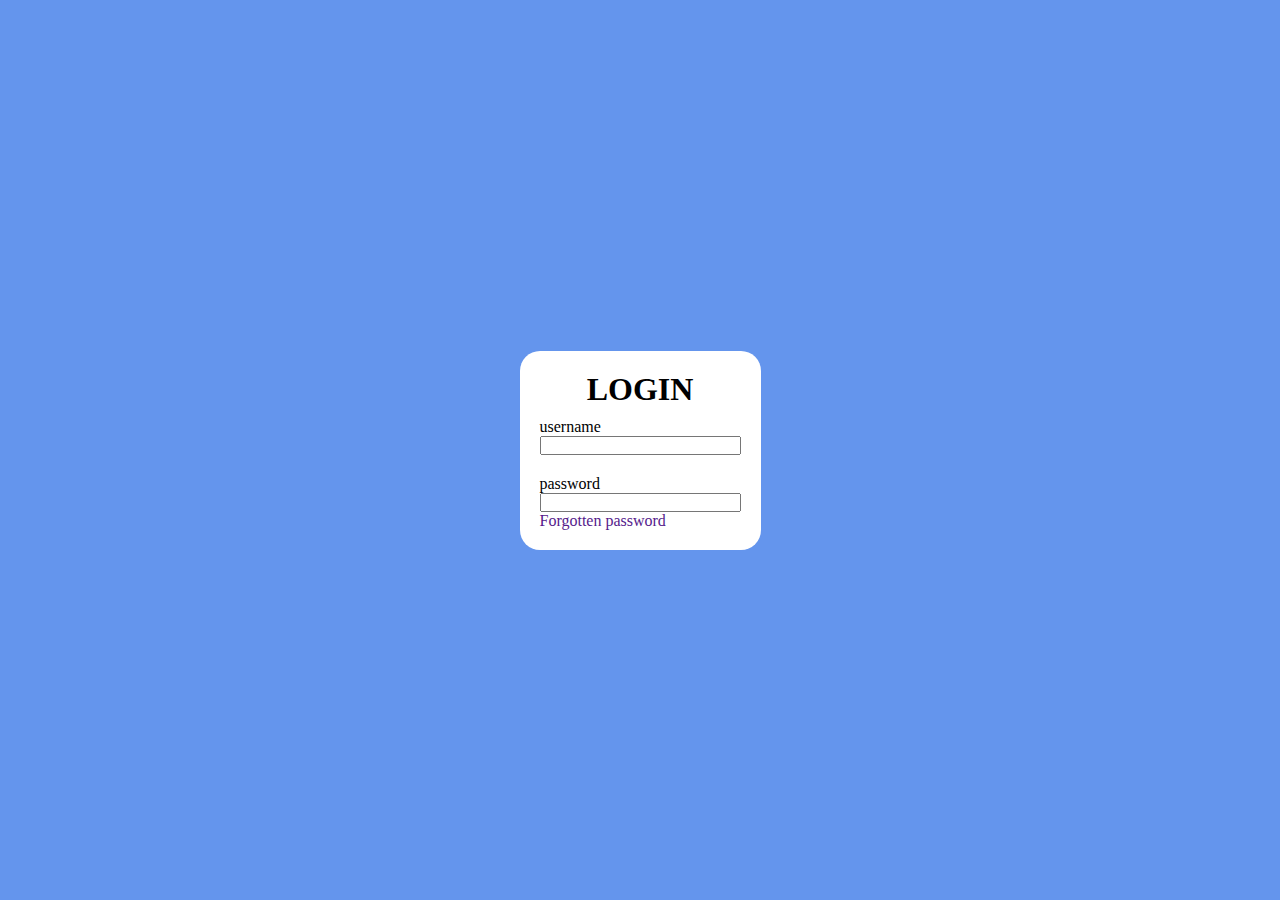
<file: html & css/index.html>
<!DOCTYPE html>
<html lang="en">
<head>
    <meta charset="UTF-8">
    <meta name="viewport" content="width=device-width, initial-scale=1.0">
    <title>Document</title>
    <link rel="stylesheet" href="style.css">
</head>
<body>
    <div class="container">
        <div class="kotak" style="color: black;">
            <h1 class="login">LOGIN</h1>

            <form action="">
                <div class="user">
                    <label for="name">username</label>
                    <input type="text" id="name">
                </div>

                <div class="pass">
                    <label for="pass">password</label>
                    <input type="password" id="pass" name="pass">
                </div>
            </form>

            <p class="pfpass">
                <a class="fpass" href="">Forgotten password</a>
            </p>
        </div>
    </div>
</body>
</html>
</file>
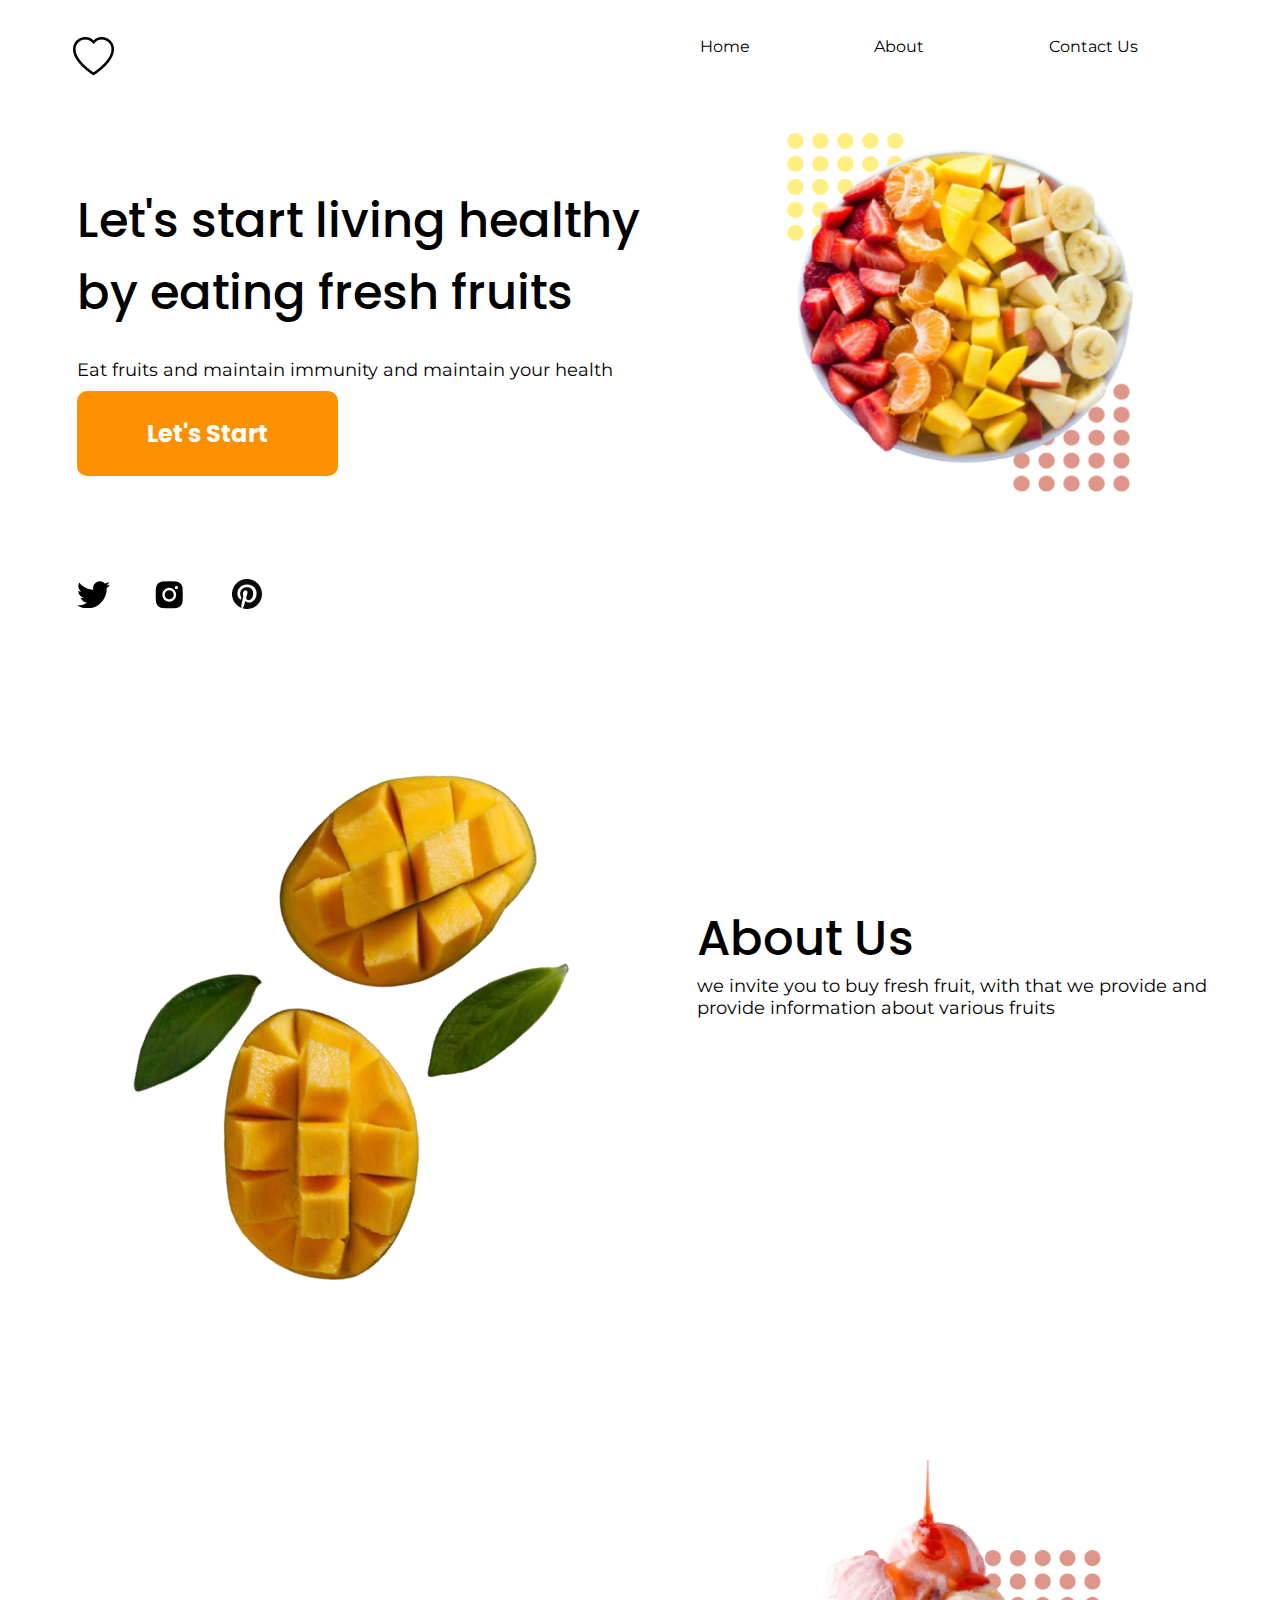
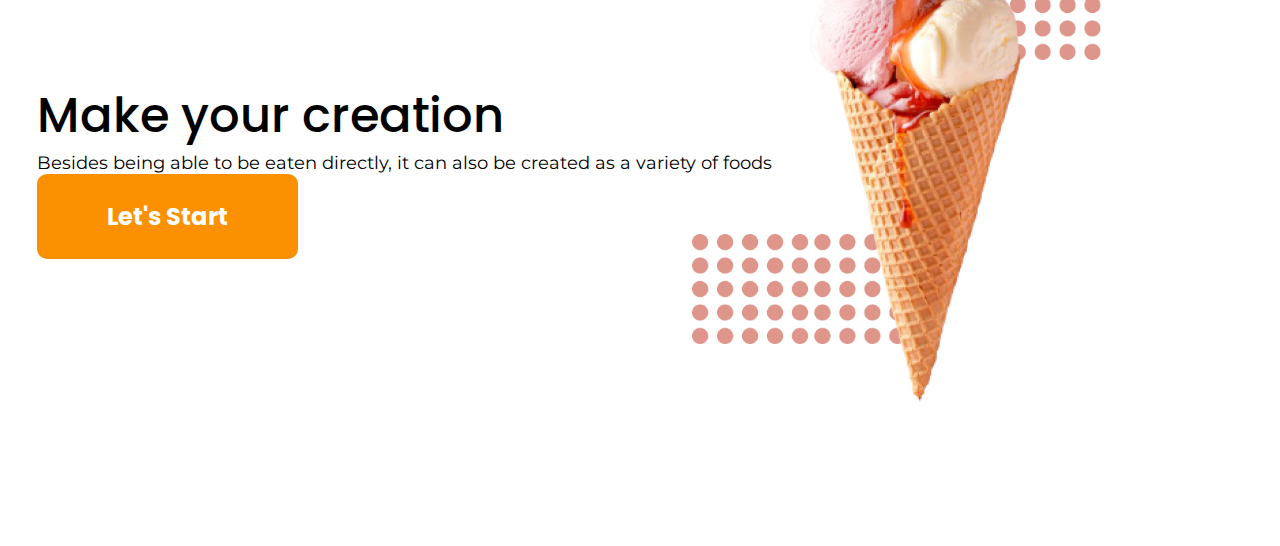
<file: Slicing Figma/index.html>
<!DOCTYPE html>
<html lang="en">
<head>
    <meta charset="UTF-8">
    <meta name="viewport" content="width=device-width, initial-scale=1.0">
    <title>Document</title>
    <link rel="stylesheet" href="style.css">
</head>
<body>
    <div class="navbar">
        <div class="logo">
            <img src="logo.png" alt="heart">
        </div>
        <div class="menu">
            <ul>
                <li><a href="/">Home</a></li>
                <li><a href="/">About</a></li>
                <li><a href="/">Contact Us</a></li>
            </ul>
        </div>
    </div>

    <div class="main">
        <div class="tulisan">
            <h1>Let's start living healthy by eating fresh fruits</h1>
            <p>Eat fruits and maintain immunity and maintain your health</p>
            <button>Let's Start</button><br>
            <img src="sosmed.png" alt="sosmed">
        </div>
        <div class="gambar">
            <img style="height: 370px; width: 370px;" src="fruits.png" alt="fruits">
        </div>
    </div>
    <div class="about">
        <div class="mangga">
            <img src="mango.png" alt="mango">
        </div>
        <div class="tulisan2">
            <h1>About Us</h1>
            <p>we invite you to buy fresh fruit, with that we provide and provide information about various fruits</p>
        </div>
    </div>
    <div class="creat">
        <div class="tulisan3">
            <h1>Make your creation</h1>
            <p>Besides being able to be eaten directly, it can also be created as a variety of foods </p>
            <button>Let's Start</button><br>
        </div>
        <div class="icecream">
            <img style="height: 110px" class="pd" src="polkadot.png" alt="pd">
            <img style="height: 550px" class="ic" src="icecream.png" alt="icecream">
            <img style="height: 110px" class="pd1" src="polkadot1.png" alt="pd1">
        </div>
    </div>
</body>
</html>
</file>
<file: html & css/style.css>
* {
    margin: 0;
    padding: 0;
}

.container {
    display: flex;
    justify-content: center;
    align-items: center;
    background-color:cornflowerblue;
    height: 100vh;
}

.kotak {
    padding: 20px;
    background-color:white;
    border-radius: 20px;
}

.kotak .user label {
    display: block;
}

.kotak input {
    padding-left: 20px;
    display: block;
}

.login {
    text-align: center;
    margin-bottom: 10px;
    font-weight: bold;
}

.kotak .pass label {
    margin-top: 20px;
    display: block;
}

.fpass {
    text-decoration: none;
}

.pfpass {
    
}
</file>
<file: Slicing Figma/style.css>
@import url('https://fonts.googleapis.com/css2?family=Montserrat:ital,wght@0,100;0,200;0,300;0,400;0,500;0,600;0,700;0,800;0,900;1,100;1,200;1,300;1,400;1,500;1,600;1,700;1,800;1,900&display=swap');
@import url('https://fonts.googleapis.com/css2?family=Montserrat:ital,wght@0,100;0,200;0,300;0,400;0,500;0,600;0,700;0,800;0,900;1,100;1,200;1,300;1,400;1,500;1,600;1,700;1,800;1,900&family=Poppins:ital,wght@0,100;0,200;0,300;0,400;0,500;0,600;0,700;0,800;0,900;1,100;1,200;1,300;1,400;1,500;1,600;1,700;1,800;1,900&display=swap');

*{
    margin: 0;
    padding: 0;
}

/* navbar */
.navbar {
    display: grid;
    grid-template-columns: 1fr 1fr;
    margin: 37px;
}

.navbar .logo {
    margin-left: 6%;
    display: flex;
    align-items: center;
}

.navbar .menu ul li {
    display: inline;
    margin-right: 10%;
    font-family: 'Montserrat', sans-serif;
    margin-left: 60px;
}

.navbar .menu ul li a{
    text-decoration: none;
    color: black;
}
/* end-navbar */

/* main */
.main {
    display: grid;
    grid-template-columns: 1fr 1fr;
    margin: 37px;
}

.main .tulisan {
    margin-left: 40px;
}

.main .tulisan h1 {
    font-family: 'Poppins', sans-serif;
    font-size: 48px;
    font-weight: 500;
    padding-top: 70px;
}

.main .tulisan p {
    font-family: 'Montserrat', sans-serif;
    font-size: 18px;
    font-weight: 400;
    padding-top: 30px;
    padding-bottom: 10px;
}

.main .tulisan button {
    background-color: #FB9100;    ;
    color: white;
    padding: 25px 70px;
    font-family: 'Poppins', sans-serif;
    font-size: 24px;
    font-weight: 700;
    border: none;
    border-radius: 10px;
    margin-bottom: 100px;
}

.main .tulisan button:hover {
    background-color: #fc5c2c;
}

.main .gambar {
    padding-top: 10px;
    padding-left: 70px;
    margin-left: 60px;
}
/* end-main */

/* about */
.about {
    display: grid;
    grid-template-columns: 1fr 1fr;
    margin: 37px;
}

.about .tulisan2 {
    padding-top: 250px;
}

.about .tulisan2 h1 {
    font-family: 'Poppins', sans-serif;
    font-size: 48px;
    font-weight: 500;
}

.about .tulisan2 p {
    font-family: 'Montserrat', sans-serif;
    font-size: 18px;
    font-weight: 400;
}

/* end-about */

/* creat */
.creat {
    display: grid;
    grid-template-columns: 1fr 1fr;
    margin: 37px;
}

.creat .tulisan3 {
    padding-top: 250px;
}

.creat .tulisan3 h1 {
    font-family: 'Poppins', sans-serif;
    font-size: 48px;
    font-weight: 500;
}

.creat .tulisan3 p {
    font-family: 'Montserrat', sans-serif;
    font-size: 18px;
    font-weight: 400;
}

.creat .tulisan3 button {
    background-color: #FB9100;    ;
    color: white;
    padding: 25px 70px;
    font-family: 'Poppins', sans-serif;
    font-size: 24px;
    font-weight: 700;
    border: none;
    border-radius: 10px;
    margin-bottom: 250px;
}

.creat .tulisan3 button:hover {
    background-color: #fc5c2c;
}

.icecream {
    position: relative;
    display: contents;
}

.icecream .ic {
    position: absolute;
    margin-top: 30px;
    margin-left: 750px;
}

.icecream .pd {
    margin-top: 120px;
    margin-left: -68px;
}

.icecream .pd1 {
    margin-left: 655px;
    margin-top: -275px;
}
/* end-creat */
</file>
